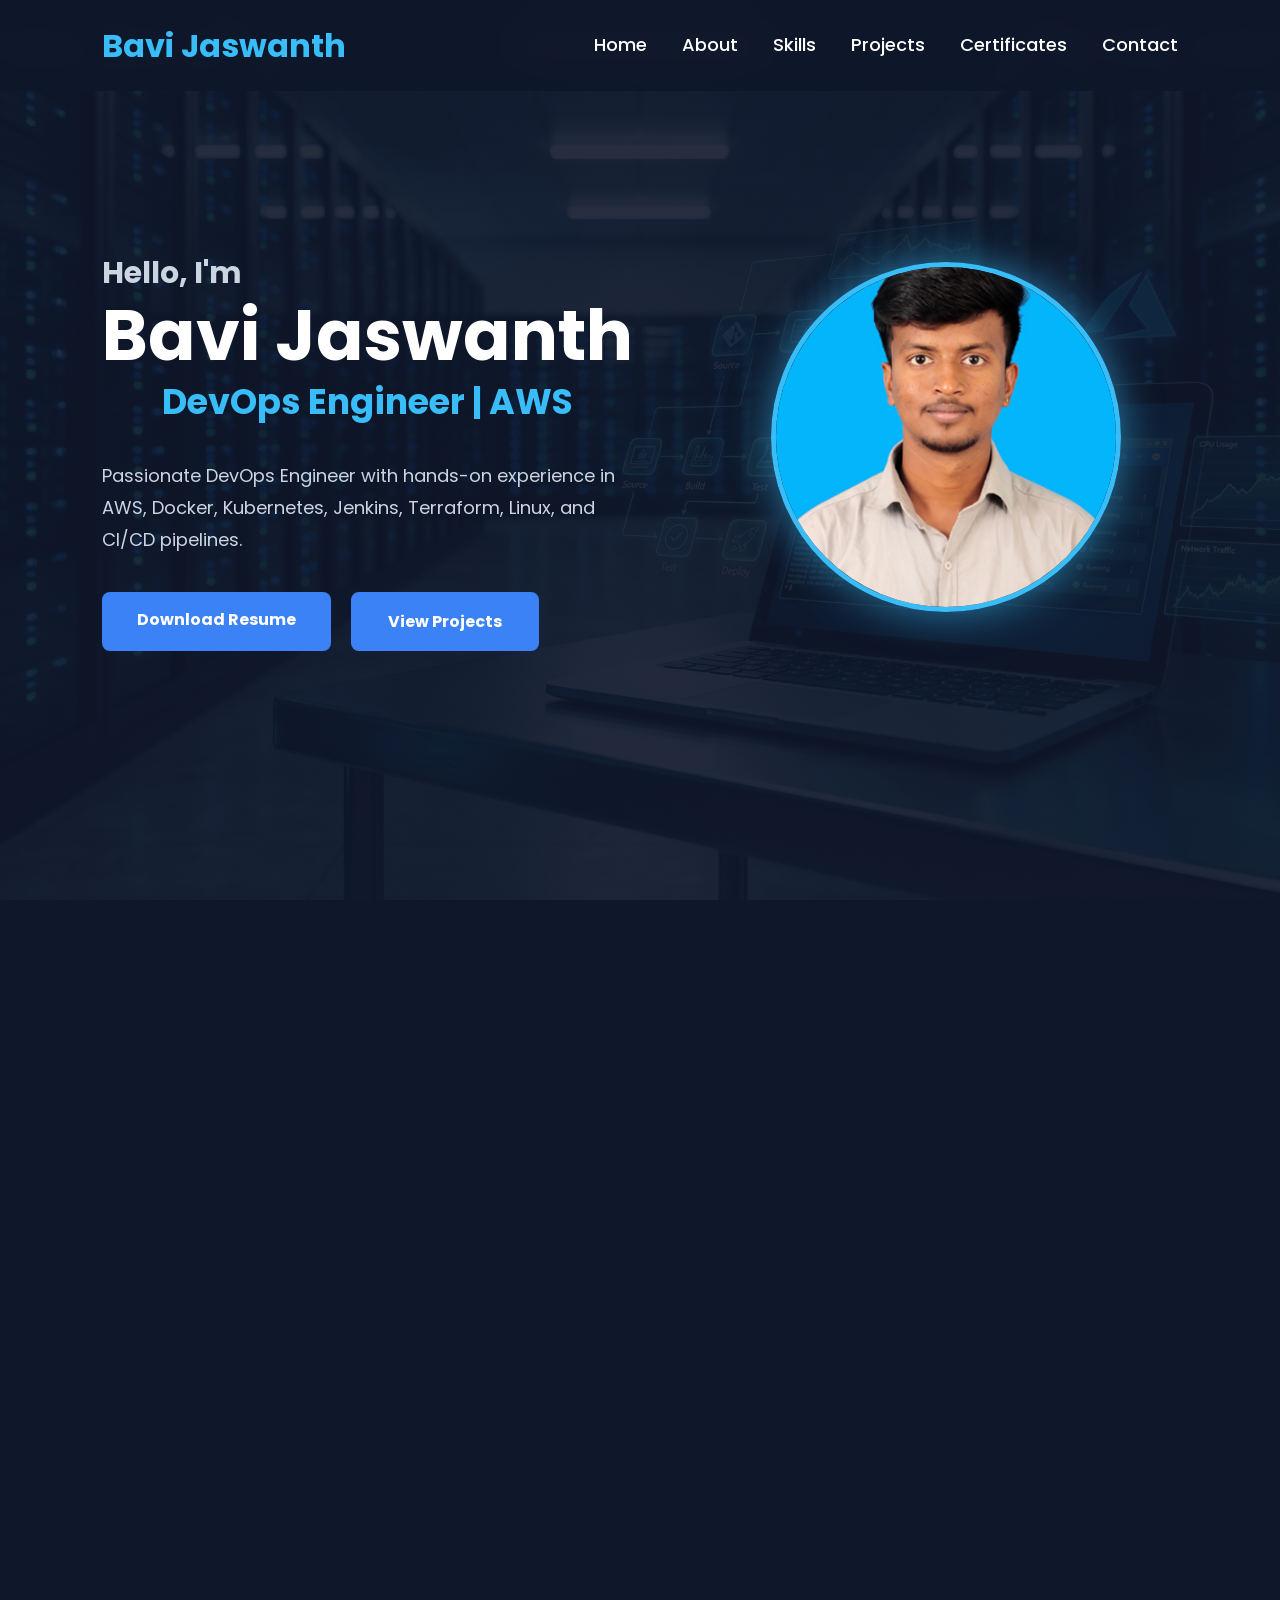
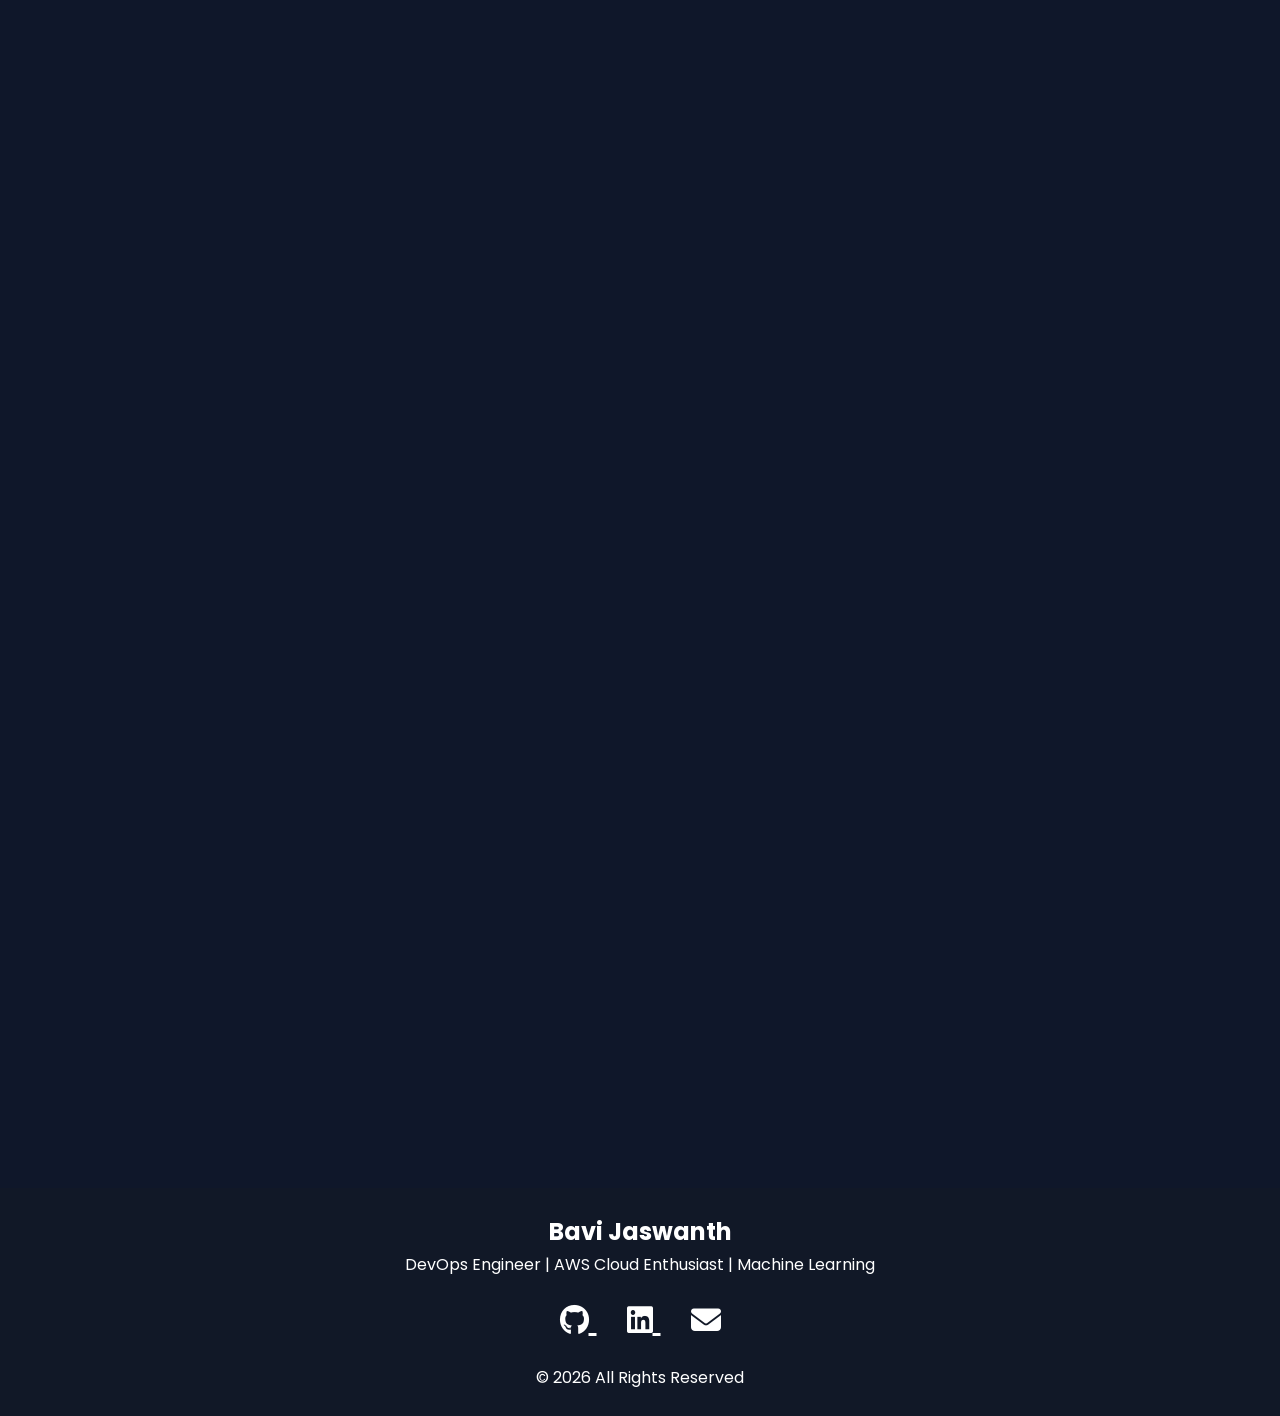
<file: index.html>
<!DOCTYPE html>
<html lang="en">
<head>
    <link href="https://unpkg.com/aos@2.3.4/dist/aos.css" rel="stylesheet">
    <meta charset="UTF-8">
    <meta name="viewport" content="width=device-width, initial-scale=1.0">
    <title>Bavi Jaswanth | Portfolio</title>

    <link rel="stylesheet" href="style.css">

    <!-- Font Awesome -->
    <link rel="stylesheet"
    href="https://cdnjs.cloudflare.com/ajax/libs/font-awesome/6.6.0/css/all.min.css">
    <link href="https://unpkg.com/aos@2.3.4/dist/aos.css" rel="stylesheet">
</head>

<body>
    <header>
<nav>

    <div class="logo">
        <span>Bavi</span> Jaswanth
    </div>

    <ul>
        <li><a href="#home">Home</a></li>
        <li><a href="#about">About</a></li>
        <li><a href="#skills">Skills</a></li>
        <li><a href="#projects">Projects</a></li>
        <li><a href="#certificates">Certificates</a></li>
        <li><a href="#contact">Contact</a></li>
    </ul>

</nav>

</header>
<section id="home" class="hero">

    <div class="hero-content">

        <!-- Left Side -->
        <div class="hero-text">

            <h3>Hello, I'm</h3>

            <h1>Bavi Jaswanth</h1>

            <h2><span id="typing"></span></h2>

            <p>
                Passionate DevOps Engineer with hands-on experience in AWS,
                Docker, Kubernetes, Jenkins, Terraform, Linux, and CI/CD pipelines.
            </p>

            <div class="hero-buttons">

                <a href="assets/resume.pdf" download class="btn">
                    Download Resume
                </a>

                <a href="#projects" class="btn btn-outline">
                    View Projects
                </a>

            </div>

        </div>

        <!-- Right Side -->
        <div class="hero-image">

            <img src="images/profile.jpeg" alt="Bavi Jaswanth">

        </div>

    </div>

</section>
    <section id="tech-stack" data-aos="fade-up">

<h2>Technology Stack</h2>

<div class="tech-icons">

<i class="fa-brands fa-aws"></i>

<i class="fa-brands fa-docker"></i>

<i class="fa-brands fa-github"></i>

<i class="fa-brands fa-linux"></i>

<i class="fa-solid fa-server"></i>

<i class="fa-solid fa-code-branch">
</i>
<i class="fa-solid fa-machine learning"></i>
</div>

</section>
    <section id="about" data-aos="fade-up">

    <h2>About Me</h2>

    <div class="about-content">

        <p>
            Hello! I'm <strong>Bavi Jaswanth</strong>, a Computer Science Engineering graduate
            passionate about DevOps, Cloud Computing, and Infrastructure Automation.
            I enjoy designing scalable deployment pipelines, automating infrastructure,
            and improving software delivery through modern DevOps practices.
        </p>

        <p>
            I have hands-on experience working with AWS Cloud services, Jenkins,
            Docker, Kubernetes, Git, Maven, Linux, Apache Tomcat, and basic
            Ansible. My primary interest is building reliable CI/CD pipelines,
            containerizing applications, and managing cloud infrastructure
            using industry-standard DevOps tools.
        </p>

        <p>
            Apart from DevOps, I have experience in Python development,
            Machine Learning, and Data Analysis using Pandas, NumPy,
            Matplotlib, and Scikit-Learn. These projects have strengthened
            my analytical thinking and problem-solving skills.
        </p>

        <p>
            I am currently seeking opportunities as a DevOps Engineer where
            I can contribute to cloud infrastructure, automation,
            CI/CD implementation, and continuous improvement while
            learning modern cloud-native technologies.
        </p>

    </div>

</section>
    <section id="stats" data-aos="zoom-in">

    <div class="stats-container">

        <div class="stat-card">
            <h2>10+</h2>
            <p>Technologies Learned</p>
        </div>

        <div class="stat-card">
            <h2>3</h2>
            <p>Projects Completed</p>
        </div>

        <div class="stat-card">
            <h2>3</h2>
            <p>Certifications</p>
        </div>

        <div class="stat-card">
            <h2>2026</h2>
            <p>Graduate</p>
        </div>

    </div>

</section>
   <section id="skills" data-aos="fade-up">

<h2>Technical Skills</h2>

<div class="skills-container">

<div class="skill-card">

<i class="fa-brands fa-aws"></i>

<h3>AWS Cloud</h3>

<p>
EC2<br>
S3<br>
IAM<br>
VPC<br>
CloudWatch
</p>

</div>

<div class="skill-card">

<i class="fa-solid fa-gears"></i>

<h3>DevOps Tools</h3>

<p>
Jenkins<br>
Docker<br>
Kubernetes<br>
Maven<br>
Ansible (Basics)
</p>

</div>

<div class="skill-card">

<i class="fa-solid fa-code-branch"></i>

<h3>Version Control</h3>

<p>
Git<br>
GitHub
</p>

</div>

<div class="skill-card">

<i class="fa-brands fa-linux"></i>

<h3>Operating Systems</h3>

<p>
Linux Administration<br>
Ubuntu<br>
CentOS
</p>

</div>

<div class="skill-card">

<i class="fa-brands fa-python"></i>

<h3>Programming</h3>

<p>
Python<br>
C<br>
SQL<br>
HTML<br>
CSS
</p>

</div>

<div class="skill-card">

<i class="fa-solid fa-chart-line"></i>

<h3>Python Libraries</h3>

<p>
Pandas<br>
NumPy<br>
Matplotlib<br>
Seaborn<br>
Scikit-Learn
</p>

</div>

<div class="skill-card">

<i class="fa-solid fa-server"></i>

<h3>Application Servers</h3>

<p>
Apache Tomcat
</p>

</div>

<div class="skill-card">

<i class="fa-solid fa-people-group"></i>

<h3>Soft Skills</h3>

<p>
Problem Solving<br>
Critical Thinking<br>
Agile Collaboration<br>
Communication
</p>

</div>

</div>

</section>
 
<div class="project-card" data-aos="zoom-in">
         <h2 class="section-title">Projects</h2>

    <p class="section-subtitle">
        Here are some of my featured projects showcasing my experience in
        DevOps, Machine Learning, and Data Analytics.
    </p>


    <img src="images/cicd.png" alt="CI/CD Pipeline Project">

    <div class="project-content">

        <h3>🚀 Automated CI/CD Pipeline Using Jenkins & Docker</h3>

        <p>
            <strong>Problem:</strong><br>
            Manual application deployment was slow, repetitive, and prone to errors,
            resulting in inconsistent releases.
        </p>

        <p>
            <strong>Solution:</strong><br>
            Built an end-to-end CI/CD pipeline using Jenkins, Maven, Docker, GitHub,
            and Docker Hub to automate code checkout, application build, Docker image
            creation, image publishing, and deployment.
        </p>

        <p>
            <strong>Key Highlights:</strong>
        </p>

        <ul class="project-list">
            <li>✔ Automated source code checkout from GitHub</li>
            <li>✔ Maven build automation</li>
            <li>✔ Docker image creation</li>
            <li>✔ Docker Hub image publishing</li>
            <li>✔ Automated deployment using Docker</li>
            <li>✔ Jenkins Pipeline (Jenkinsfile)</li>
            <li>✔ Reduced manual deployment effort</li>
        </ul>

        <div class="tech-stack">

            <span>AWS |</span>
            <span>Jenkins |</span>
            <span>Docker |</span>
            <span>Maven |</span>
            <span>GitHub |</span>
            <span>Linux .</span>

        </div>

        <div class="project-buttons">

            <a href="https://github.com/jaswanthBavi/jenkins-docker-cicd-pipeline-project"
               target="_blank"
               class="btn">

                <i class="fa-brands fa-github"></i>
                View GitHub

            </a>

        </div>

    </div>

</div>
        <!-- Project 2 -->
        <div class="project-card" data-aos="zoom-in">

    <img src="images/water-quality.jfif" alt="Water Quality Monitoring Project">

    <div class="project-content">

        <h3>💧 Water Quality Monitoring & Risk Prediction</h3>

        <p>
            <strong>Problem:</strong><br>
            Traditional water quality assessment requires manual testing and laboratory analysis,
            making it difficult to identify unsafe water sources quickly.
        </p>

        <p>
            <strong>Solution:</strong><br>
            Developed a Machine Learning application using Python and Random Forest to analyze
            historical water quality data, predict risk levels, and visualize results through
            an interactive Streamlit dashboard.
        </p>

        <div class="tech-stack">

            <span>Python |</span>
            <span>Pandas |</span>
            <span>Scikit-learn |</span>
            <span>Random Forest |</span>
            <span>Streamlit |</span>
            <span>Matplotlib .</span>

        </div>

        <div class="project-buttons">

            <a href="https://github.com/jaswanthBavi/Water_Quality_Project"
               target="_blank"
               class="btn">

                <i class="fa-brands fa-github"></i>
                View GitHub

            </a>

        </div>

    </div>

</div>
        <!-- Project 3 -->
       <div class="project-card" data-aos="zoom-in">

    <img src="images/imdb.jfif" alt="IMDB Movie Data Analysis">

    <div class="project-content">

        <h3>🎬 IMDB Movie Data Analysis</h3>

        <p>
            <strong>Problem:</strong><br>
            Large movie datasets contain valuable insights, but manually identifying trends
            in ratings, genres, revenue, and popularity is difficult.
        </p>

        <p>
            <strong>Solution:</strong><br>
            Built a data analytics project using Python to clean, analyze, and visualize IMDB
            movie data, helping uncover trends and generate meaningful insights through
            exploratory data analysis.
        </p>

        <div class="tech-stack">

            <span>Python |</span>
            <span>Pandas |</span>
            <span>NumPy |</span>
            <span>Matplotlib |</span>
            <span>Seaborn |</span>
            <span>Jupyter .</span>

        </div>

        <div class="project-buttons">

            <a href="https://github.com/jaswanthBavi/IMDBAnalysis"
               target="_blank"
               class="btn">

                <i class="fa-brands fa-github"></i>
                View GitHub

            </a>

        </div>

    </div>

</div>
   <section id="certifications" data-aos="flip-left">

    <h2>Certifications</h2>

    <div class="certifications-container">
        <div class="certificate-card">

    <i class="fa-solid fa-award"></i>

    <h3>DevOps</h3>

    <p>Elevate Labs</p>

    <a href="assets/certificates/devops.pdf"
       target="_blank">
       View Certificate
    </a>

</div>
      <div class="certificate-card">

    <i class="fa-solid fa-award"></i>

    <h3>Artificial Intelligence</h3>

    <p>Ediglobe</p>

    <a href="assets/certificates/ai-certificate.pdf"
       target="_blank">
       View Certificate
    </a>

</div> 
       <div class="certificate-card">

    <i class="fa-solid fa-award"></i>

    <h3>Python With Data Science</h3>

    <p>Intern Certify</p>

    <a href="assets/certificates/python-data-science.pdf"
       target="_blank">
       View Certificate
    </a>

</div>
    
    </div>

</section>
    <section id="resume" class="resume-section" data-aos="zoom-in">

    <div class="resume-card">

        <i class="fa-solid fa-file-arrow-down resume-icon"></i>

        <h2>Resume</h2>

        <p>
            Download my latest resume and learn more about my
            skills, projects, and certifications.
        </p>

        <a href="assets/resume.pdf" download class="btn">
            Download Resume
        </a>

    </div>

</section>
<section id="contact" data-aos="fade-up">

    <h2>Contact Me</h2>

    <div class="contact-info">

        <p>
            <i class="fa-solid fa-envelope"></i>
            <a href="mailto:jaswanthchowdari@gmail.com">
                jaswanthchowdari@gmail.com
            </a>
        </p>

        <p>
            <i class="fa-brands fa-linkedin"></i>
            <a href="https://linkedin.com/in/bavi-jaswanth-161206304" target="_blank">
                linkedin.com/in/bavi-jaswanth-161206304
            </a>
        </p>

        <p>
            <i class="fa-brands fa-github"></i>
            <a href="https://github.com/jaswanthBavi" target="_blank">
                github.com/jaswanthBavi
            </a>
        </p>

        <p>
            <i class="fa-solid fa-phone"></i>
            <a href="tel:+917036846483">
                +91 7036846483
            </a>
        </p>

    </div>

</section>
<footer>

<h2>Bavi Jaswanth</h2>

<p>

DevOps Engineer | AWS Cloud Enthusiast | Machine Learning

</p>

<div class="social-icons">

<a href="https://github.com/jaswanthBavi">

<i class="fa-brands fa-github"></i>

</a>

<a href="https://linkedin.com/in/bavi-jaswanth-161206304">

<i class="fa-brands fa-linkedin"></i>

</a>

<a href="mailto:jaswanthchowdari@gmail.com">

<i class="fa-solid fa-envelope"></i>

</a>

</div>

<p>

© 2026 All Rights Reserved

</p>

</footer>
<script src="https://unpkg.com/aos@2.3.4/dist/aos.js"></script>

<script>

AOS.init();

</script>
<button id="topBtn">
    ↑
</button>
</body>

<script src="script.js"></script>

</html>
</file>
<file: style.css>
/* ============================= */
/* Google Font */
/* ============================= */

@import url('https://fonts.googleapis.com/css2?family=Poppins:wght@300;400;500;600;700&display=swap');

/* ============================= */
/* Reset */
/* ============================= */

*{
    margin:0;
    padding:0;
    box-sizing:border-box;
    font-family:'Poppins',sans-serif;
}

html{
    scroll-behavior:smooth;
}

body{
    background:#0F172A;
    color:white;
    line-height:1.6;
}
/* ============================= */
/* Google Font */
/* ============================= */

@import url('https://fonts.googleapis.com/css2?family=Poppins:wght@300;400;500;600;700&display=swap');

/* ============================= */
/* Reset */
/* ============================= */

*{
    margin:0;
    padding:0;
    box-sizing:border-box;
    font-family:'Poppins',sans-serif;
}

html{
    scroll-behavior:smooth;
}

body{
    background:#0F172A;
    color:white;
    line-height:1.6;
}
/* ============================= */
/* Hero Section */
/* ============================= */

.hero{

    min-height:100vh;

    display:flex;

    align-items:center;

    justify-content:center;

    padding:120px 8%;

    background:
    linear-gradient(rgba(15,23,42,.90),rgba(15,23,42,.90)),
    url("images/devops.jfif");

    background-size:cover;

    background-position:center;

}

.hero img{

    width:220px;
    height:220px;

    border-radius:50%;

    object-fit:cover;

    border:5px solid #38BDF8;

    margin-bottom:25px;
}

.hero-text{

    flex:1;

}

.hero-text h3{

    font-size:30px;

    color:#CBD5E1;

}

.hero-text h1{
    font-size:70px;
    line-height:1.1;
    white-space:nowrap;
}

.hero-text h2{

    font-size:35px;

    color:#38BDF8;

}

.hero-text p{

    margin:25px 0;

    line-height:1.8;

    color:#CBD5E1;

    font-size:18px;

}
.hero a{

    display:inline-block;

    padding:15px 35px;

    background:#3B82F6;

    color:white;

    text-decoration:none;

    border-radius:8px;

    transition:.4s;
}

.hero a:hover{

    background:#22C55E;

    transform:translateY(-5px);
}
.hero-content{

    display:flex;

    justify-content:space-between;

    align-items:center;

    width:100%;

    max-width:1200px;

    gap:80px;

}
.hero-image{

    flex:1;

    display:flex;

    justify-content:center;

}

.hero-image img{



    width:350px;



    height:350px;



    object-fit:cover;



    border-radius:50%;



    border:5px solid #38BDF8;



    box-shadow:0 0 40px rgba(56,189,248,.6);



    animation:float 4s ease-in-out infinite;



}
section{

    padding:100px 10%;
}

section h2{

    font-size:40px;

    color:#38BDF8;

    margin-bottom:30px;

    text-align:center;
}
footer{

    background:#111827;

    text-align:center;

    padding:25px;
}
/* =======================
   Skills
======================= */

.skills-container{

    display:grid;

    grid-template-columns:repeat(auto-fit,minmax(250px,1fr));

    gap:30px;

    margin-top:50px;
}

.skill-card{

    background:#1E293B;

    padding:35px;

    border-radius:15px;

    text-align:center;

    transition:.4s;
}

.skill-card:hover{

    transform:translateY(-10px);

    box-shadow:0 0 25px rgba(59,130,246,.5);
}

.skill-card i{

    font-size:55px;

    color:#38BDF8;

    margin-bottom:20px;
}

.skill-card h3{

    margin-bottom:15px;
}
/* =======================
   Projects
======================= */

.projects-container{

display:grid;

grid-template-columns:repeat(auto-fit,minmax(320px,1fr));

gap:30px;

margin-top:50px;

}

.project-card{

background:#1E293B;

border-radius:15px;

overflow:hidden;

transition:.4s;

}

.project-card:hover{

transform:translateY(-10px);

box-shadow:0 0 25px rgba(34,197,94,.4);

}

.project-card img{

    width:320px;

    height:220px;

    object-fit:cover;

    border-radius:15px;

    margin:25px;

    border:2px solid rgba(56,189,248,.3);

}

.project-card h3{

padding:20px;

}

.project-card p{

padding:0 20px 20px;

}

.project-card a{

display:inline-block;

margin:20px;

padding:12px 25px;

background:#3B82F6;

color:white;

text-decoration:none;

border-radius:8px;

}

.project-card a:hover{

background:#22C55E;

}
/* =======================
   Contact
======================= */

.contact-info{

text-align:center;

margin-top:40px;

}
.contact-info a{

    color:white;

    text-decoration:none;

    transition:.3s;

}

.contact-info a:hover{

    color:#38BDF8;

}

.contact-info p{

margin:20px 0;

font-size:20px;

}

.contact-info i{

color:#38BDF8;

margin-right:10px;
a{

transition:.3s;

}
}
/* =======================
   Certifications
======================= */

.certifications-container{

    display:grid;
    grid-template-columns:repeat(auto-fit,minmax(280px,1fr));
    gap:30px;
    margin-top:50px;

}

.certificate-card{

    background:#1E293B;
    padding:35px;
    border-radius:15px;
    text-align:center;
    transition:.4s;

}

.certificate-card:hover{

    transform:translateY(-10px);
    box-shadow:0 0 25px rgba(56,189,248,.4);

}

.certificate-card i{

    font-size:50px;
    color:#38BDF8;
    margin-bottom:20px;

}

.certificate-card h3{

    margin-bottom:10px;
    color:#FFFFFF;

}

.certificate-card p{

    color:#CBD5E1;

}
.hero-buttons{

    margin-top:35px;

    display:flex;

    gap:20px;

}

.btn{

    padding:15px 35px;

    border-radius:40px;

    background:#3B82F6;

    color:#fff;

    text-decoration:none;

    transition:.3s;

    font-weight:bold;

}

.btn:hover{

    transform:translateY(-5px);

    box-shadow:0 0 20px #3B82F6;

}

.btn-outline{

    background:transparent;

    border:2px solid #3B82F6;

}

.btn-secondary{

    background:transparent;

    border:2px solid #3B82F6;

}
.stats-container{

display:grid;

grid-template-columns:repeat(auto-fit,minmax(220px,1fr));

gap:25px;

margin-top:50px;

}

.stat-card{

background:#1E293B;

padding:35px;

text-align:center;

border-radius:15px;

}

.stat-card h2{

font-size:45px;

color:#38BDF8;

}
#topBtn{

position:fixed;

bottom:30px;

right:30px;

background:#3B82F6;

color:white;

border:none;

padding:15px;

border-radius:50%;

cursor:pointer;

font-size:20px;

display:none;

}
.logo span{

    color:#38BDF8;

}
.tech-icons{

display:flex;

justify-content:center;

flex-wrap:wrap;

gap:40px;

margin-top:40px;

}

.tech-icons i{

font-size:70px;

color:#38BDF8;

transition:.3s;

}

.tech-icons i:hover{

color:#22C55E;

transform:scale(1.2);

}
.social-icons{

margin:20px;

}

.social-icons a{

font-size:30px;

margin:15px;

color:white;

transition:.3s;

}

.social-icons a:hover{

color:#38BDF8;

}
@media(max-width:768px){

.navbar{

flex-direction:column;

}

.nav-links{

flex-direction:column;

gap:15px;

margin-top:20px;

}

.hero h1{

font-size:35px;

}

.hero p{

width:95%;

}

}
@keyframes float{

    0%{

        transform:translateY(0);

    }

    50%{

        transform:translateY(-15px);

    }

    100%{

        transform:translateY(0);

    }

}
@media(max-width:768px){

.hero-content{

flex-direction:column-reverse;

text-align:center;

}

.hero-text h1{

font-size:45px;

}

.hero-text h2{

font-size:28px;

}

.hero-image img{

width:250px;

height:250px;

}

.hero-buttons{

justify-content:center;

flex-wrap:wrap;

}

}
nav {
    display: flex;
    justify-content: space-between;
    align-items: center;
    padding: 20px 8%;
    position: fixed;
    width: 100%;
    top: 0;
    left: 0;
    background: rgba(15, 23, 42, 0.9);
    backdrop-filter: blur(10px);
    z-index: 1000;
}

.logo {
    font-size: 32px;
    font-weight: bold;
    color: white;
}

.logo span {
    color: #38BDF8;
}

nav ul {
    display: flex;
    list-style: none;
    gap: 35px;
}

nav ul li {
    list-style: none;
}

nav ul li a {
    text-decoration: none;
    color: white;
    font-size: 18px;
    font-weight: 500;
    transition: 0.3s;
}

nav ul li a:hover {
    color: #38BDF8;
}
.resume-section{

    display:flex;
    justify-content:center;
    align-items:center;

    padding:100px 20px;

}

.resume-card{

    max-width:700px;
    width:100%;

    text-align:center;

    background:rgba(255,255,255,.08);

    backdrop-filter:blur(12px);

    border:1px solid rgba(255,255,255,.12);

    border-radius:20px;

    padding:50px;

    box-shadow:0 10px 30px rgba(0,0,0,.3);

}

.resume-icon{

    font-size:55px;

    color:#38BDF8;

    margin-bottom:20px;

}

.resume-card h2{

    font-size:42px;

    color:#38BDF8;

    margin-bottom:20px;

}

.resume-card p{

    color:#CBD5E1;

    font-size:18px;

    line-height:1.8;

    margin-bottom:30px;

}
.logo{
    color:#38BDF8;
}
.section-title{

    font-size:48px;

    text-align:center;

    color:#38BDF8;

    margin-bottom:15px;

    font-weight:700;

}

.section-subtitle{

    text-align:center;

    color:#CBD5E1;

    font-size:18px;

    margin-bottom:60px;

}
</file>
